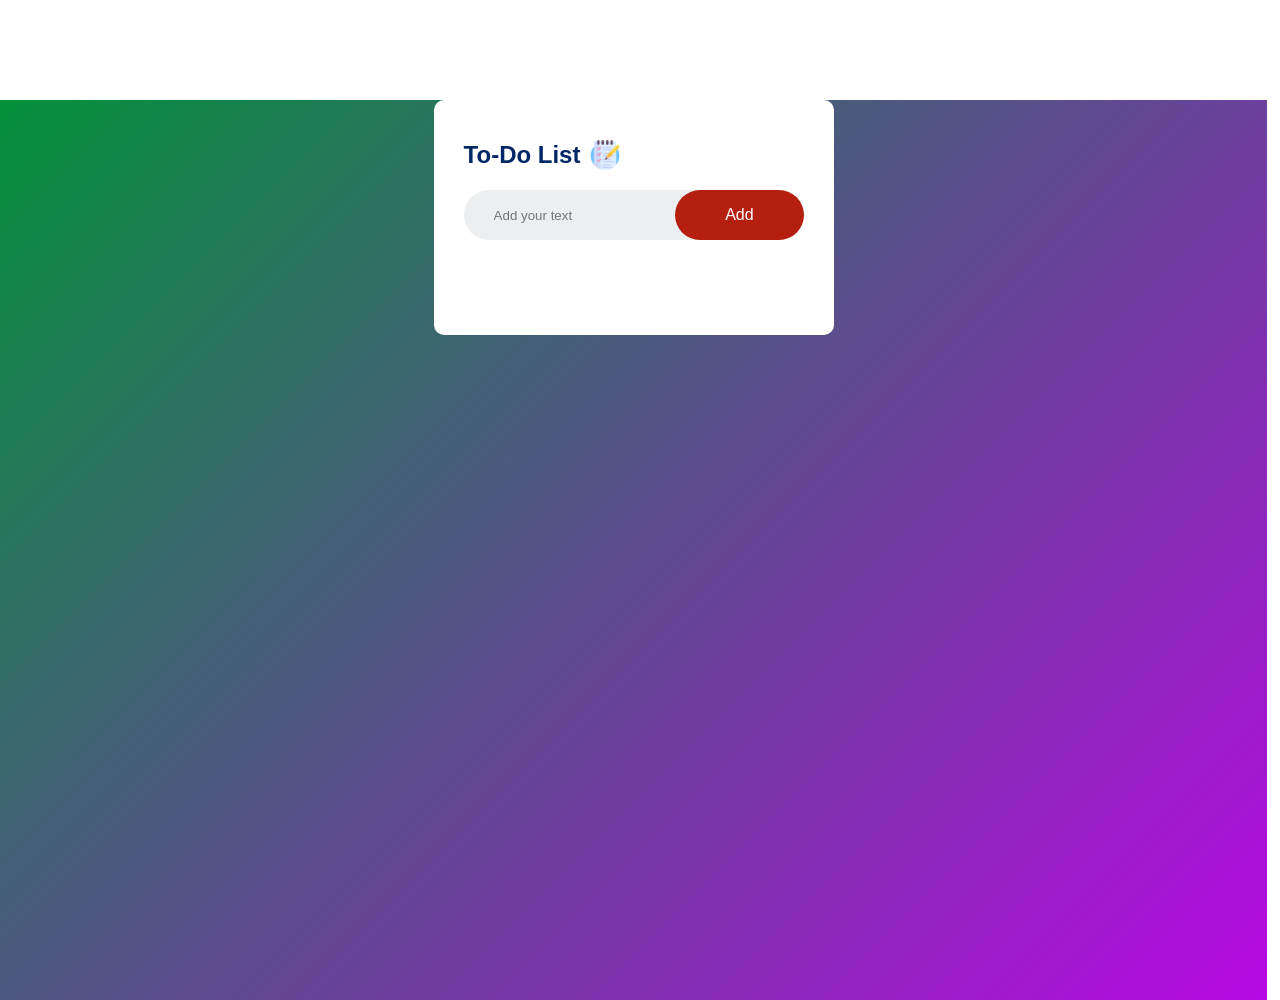
<file: index.html>
<!DOCTYPE html>
<html lang="en">
<head>
  <meta charset="UTF-8">
  <meta name="viewport" content="width=device-width, initial-scale=1.0">
  <link rel="stylesheet" href="todo.css">
  <title>Todo App</title>
</head>
<body>
  <div class="container">
    <div class="todo-app">
      <h2>To-Do List 
        <img src="images/list.png" alt="todo-pic"></h2>

      <div class="row">
        <input type="text" id="input-box" placeholder="Add your text">
        <button onclick = "addTask()">Add</button>
      </div>
      <ul id="list-container">
        
        <!--- <li class="checked">Task 1</li>
        <li>Task 2</li>
        <li>Task 3</li> --->
      </ul>
    </div>

  </div>


  <script src="todo.js"></script>
</body>
</html>
</file>
<file: todo.css>
/* Mobile */
@media (max-width: 748px) {
  body{
    font-family: "Poppins", sans-serif;
    width: 100%;
  }
  .container{
    padding: 5px;
    width: 100%;
  }
  .todo-app{
    margin: 50px auto 20px;
    padding: 30px 20px 50px;
    width: 50%;

  }

}

/* Tablet */
@media (min-width: 768px) and (max-width: 1023px) {
  body{
    font-family: "Poppins", sans-serif;
    width: 100%;
  }
}

/* Laptop */
@media (min-width: 1024px) and (max-width: 1439px) {
  body{
    font-family: "Poppins", sans-serif;
    width: 100%;
  }
}

/* Desktop */
@media (min-width: 1440px) {
  body{
    
    font-family: "Poppins", sans-serif;
  }
}
*{
  margin: 0;
  padding: 0;
  box-sizing: border-box;
}
body{
  font-family: "Poppins", sans-serif;
  min-height: 100vh;
  width: 100%;
}

.container{
  background: linear-gradient(135deg, #03913a, #b708e3);
  width: 99%;
  min-height: 100vh;
}

.todo-app{
  width: 400px;
  background: #ffffff;
  margin: 100px auto 20px;
  padding: 40px 30px 70px;
  -o-border-radius: 10px;
  -webkit-border-radius: 10px;
  -moz-border-radius: 10px;
  -ms-border-radius: 10px;
  border-radius: 10px;
}
.todo-app h2{
  color: #002765;
  display: flex;
  align-items: center;
  margin-bottom: 20px;
}

.todo-app h2 img{
  width: 30px;
  margin-left: 10px;
}

.row{
  display: flex;
  align-items: center;
  justify-content: space-between;
  background: #edeef0;
  padding-left: 20px;
  -o-border-radius: 30px;
  -webkit-border-radius: 30px;
  -moz-border-radius: 30px;
  -ms-border-radius: 30px;
  border-radius: 30px;
  margin-bottom: 25px;
}

input{
  flex: 1;
  border: none;
  outline: none;
  background: transparent;
  padding: 10px;
  font-weight: 14px;

}

button{
  border: none;
  outline: none;
  padding: 16px 50px;
  background: #b41f0f;
  color: #fff;
  font-size: 16px;
  cursor: pointer;
  -o-border-radius: 40px;
  -webkit-border-radius: 40px;
  -moz-border-radius: 40px;
  -ms-border-radius: 40px;
  border-radius: 40px;
}

ul li{
  list-style: none;
  font-size: 17px;
  padding: 12px 8px 12px 50px;
  -webkit-user-select: none;
  user-select: none;
  cursor: pointer;
  position: relative;

}

ul li::before{ 
  content: ""; 
  position: absolute; 
  height:28px; 
  width: 28px; 
  -moz-border-radius:50%; 
  -webkit-border-radius:50%; 
  border-radius:50%; 
  background-image: url(images/unchecked.png);
  background-size: cover;
  top: 12px;
  left: 8px;

}

ul li.checked{
  color: #555;
  text-decoration: line-through;
}

ul li.checked::before{
  background-image: url(images/check.png);
}

ul li span{
  position: absolute;
  right: 0;
  top: 5px;
  width: 40px;
  height: 40px;
  font-size: 22px;
  color: #555;
  line-height: 40px;
  text-align: center;
  -o-border-radius: 50%;
  -webkit-border-radius: 50%;
  -moz-border-radius: 50%;
  -ms-border-radius: 50%;
  border-radius: 50%;
}
ul li span:hover{
  background: #edeef0;;
}
</file>
